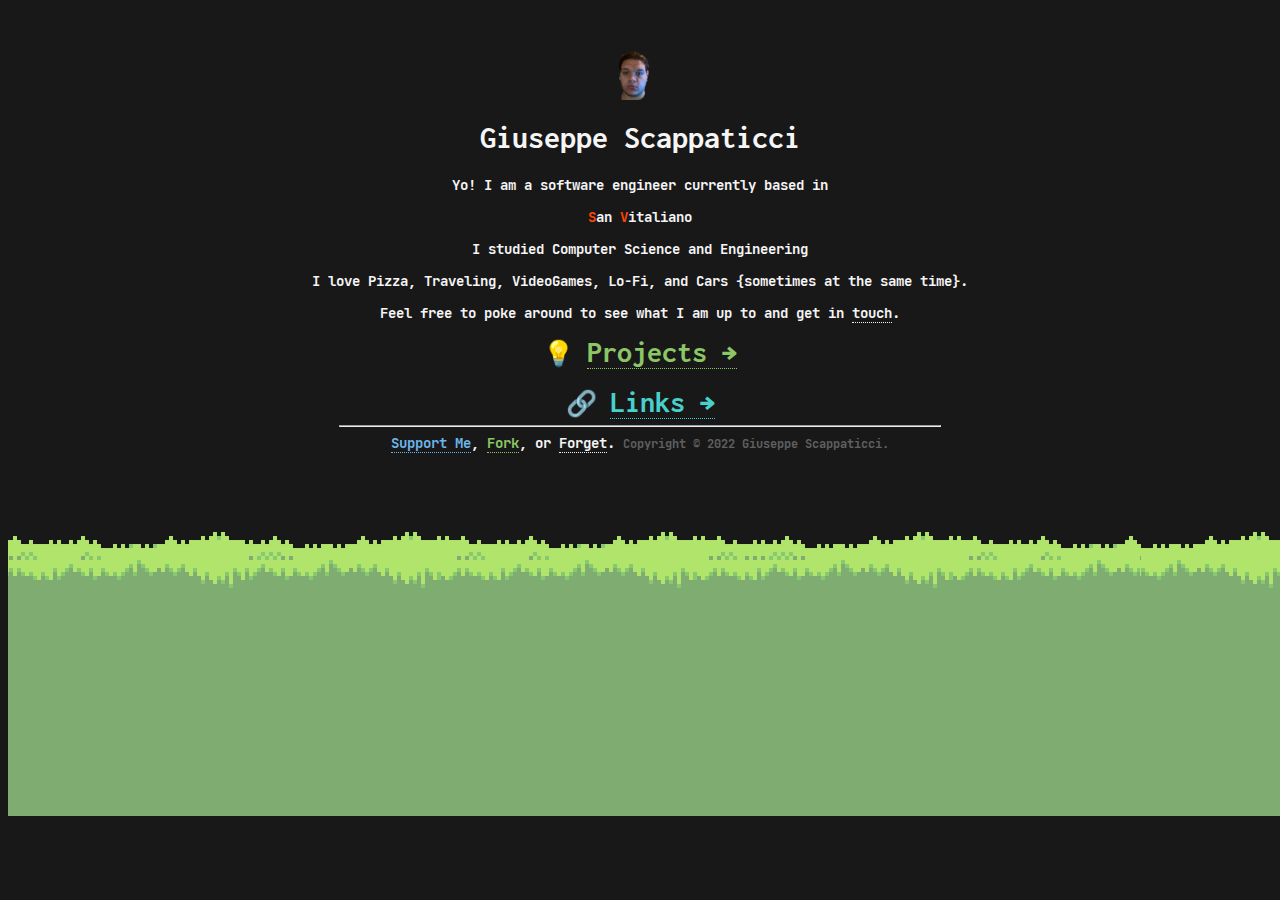
<file: index.html>
<html>
    <head>

        <link rel = "stylesheet" href = "css/cssFile.css"/>

        <title>Giuseppe Scappaticci</title>
    </head>
    <body>
        <div class="ruotatesta">
            <a href="index.html"><img src="img/superbeppe1.png"></a>
        </div>

        <div>
            <h1 class="title" id="colorTitle">Giuseppe Scappaticci</h1>
        </div>

        <div class="contenuto">
            <p>Yo! I am a software engineer currently based in </p><span id="sanVitaliano">S</span>an <span id="sanVitaliano">V</span>italiano 
            <p>I studied Computer Science and Engineering</p>
            <p>I love Pizza, Traveling, VideoGames, Lo-Fi, and Cars {sometimes at the same time}.</p>
            <p>Feel free to poke around to see what I am up to and get in <a id="touch" href="links.html">touch</a>.</p>
        </div>

        <div class="tag">
            <small class="emoji">&#128161; </small><b><a id="prog" href="projects.html">Projects &#8594;</a></b>
        </div>
        
        <br>
        
        <div class="tag">
            <small class="emoji">&#128279; </small><b><a id="links" href="links.html">Links &#8594;</a></b>
        </div>

        <div class="meme">
            <hr id="linietta1">
            <a id="twitter" href="https://paypal.me/giuseppescappaticci?locale.x=en_IT" target="_blank"><span>Support Me</span></a>,
            <a id="github" href="https://github.com/leixien" target="_blank"><span>Fork</span></a>, or
            <a id="touch" href="forget.html"><span>Forget</span></a>.
            <span><small id="copyright">Copyright &copy; 2022 Giuseppe Scappaticci.</small></span>
        </div>

        <div id="erba">
            <img src="img/grass.png">
        </div>

    </body>
</html>
</file>
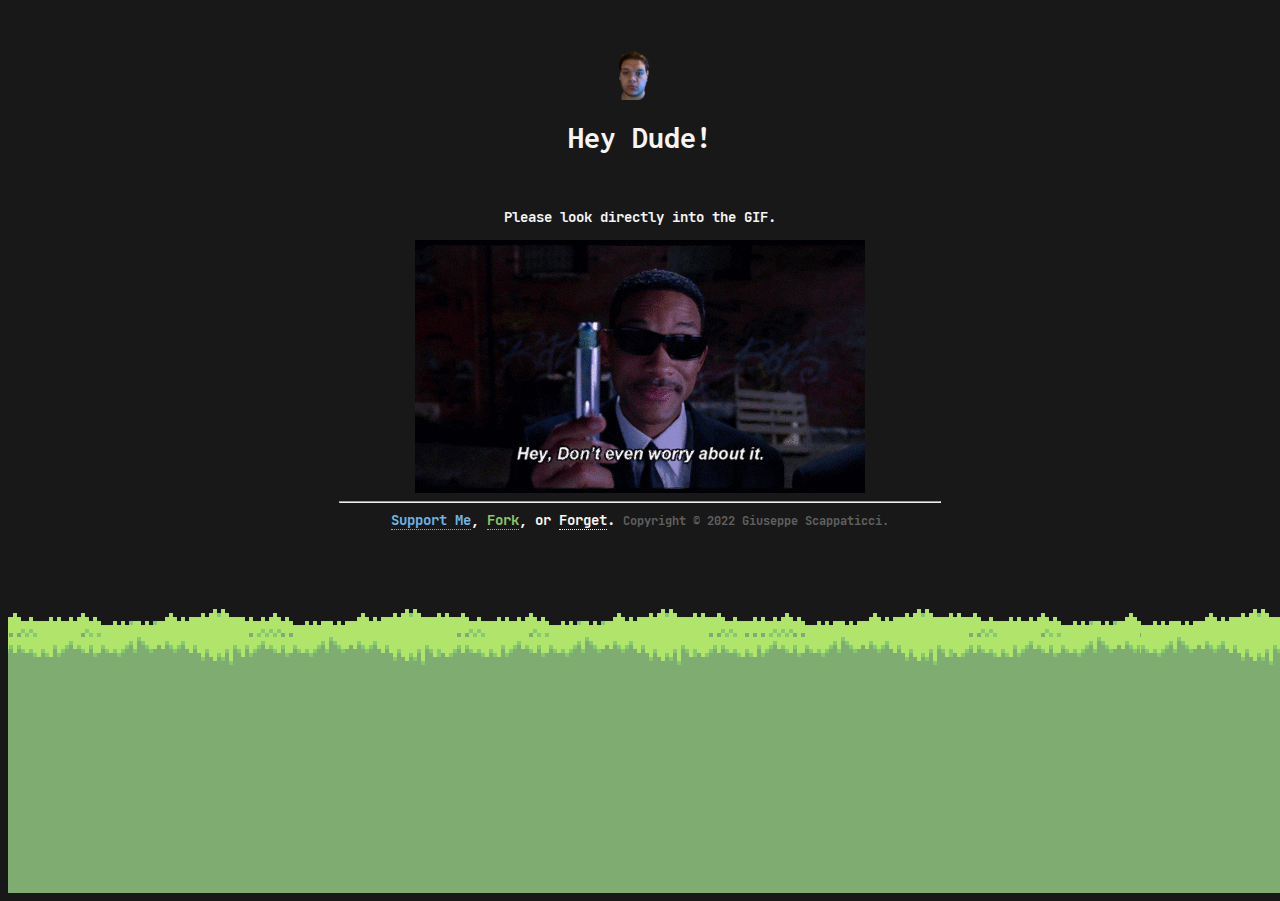
<file: forget.html>
<html>
<html>
<head>

    <link rel = "stylesheet" href = "css/cssFile.css"/>

    <title>Forget</title>
</head>
<body>

    <div class="ruotatesta">
        <a href="index.html"><img src="img/superbeppe1.png"></a>
    </div>
    
    <div>
        <h1 id="colorTitle" class="title">Hey Dude!</h1>
    </div>
<br>
    <div class="contenuto">
        <p><b>Please</b> look directly into the GIF.</p>
        <img src="img/forget.gif">
    </div>

    <hr id="linietta1">

    <div class="meme">
        <a id="twitter" href="https://paypal.me/giuseppescappaticci?locale.x=en_IT" target="_blank"><span>Support Me</span></a>,
        <a id="github" href="https://github.com/leixien" target="_blank"><span>Fork</span></a>, or
        <a id="touch" href="forget.html"><span>Forget</span></a>.
        <span><small id="copyright">Copyright &copy; 2022 Giuseppe Scappaticci.</small></span>
    </div>
    
    <div id="erba">
        <img src="img/grass.png">
    </div>

    
</body>

</html>
<html>
</file>
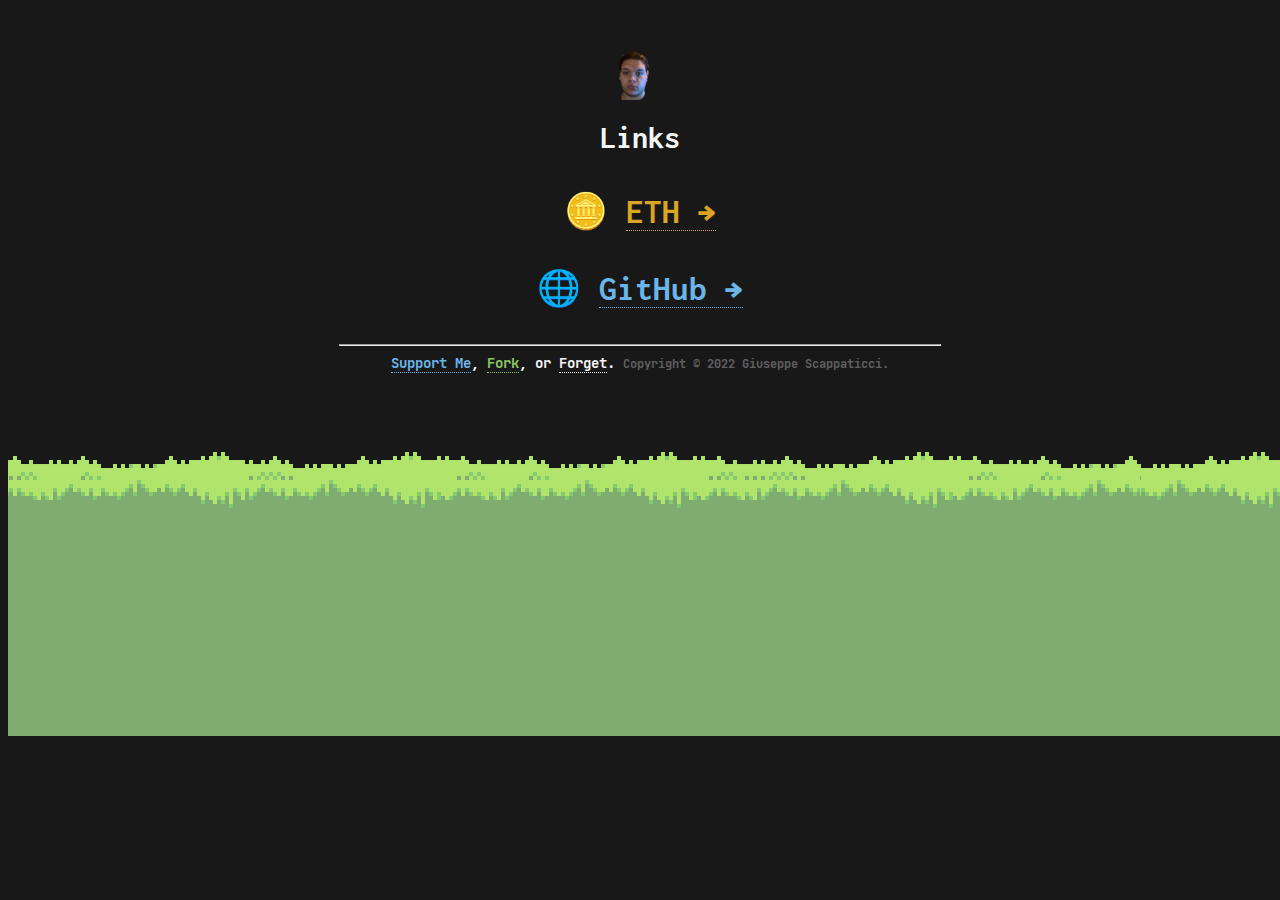
<file: links.html>
<!DOCTYPE html>
<html>
<head>

    <link rel = "stylesheet" href = "css/cssFile.css"/>

    <title>Links</title>
</head>
<body>

    <div class="ruotatesta">
        <a href="index.html"><img src="img/superbeppe1.png"></a>
    </div>
    
    <div>
        <h1 class="title" id="colorTitle">Links</h1>
    </div>

    <div class="tag">

        <h3 id="eth">
            &#129689;&nbsp;<a id="eth" href="https://etherscan.io/address/0xF2BC8657252FF64D24CaC80B8195d411627Ba1F5" target="_blank">ETH &#8594;</a>
        </h3>

        <h3 id="twitter">&#127760;&nbsp;<a id="twitter" href="https://github.com/leixien" target="_blank">GitHub &#8594;</a></h3>
    </div>

    <hr id="linietta1">

    <div class="meme">
        <a id="twitter" href="https://paypal.me/giuseppescappaticci?locale.x=en_IT" target="_blank"><span>Support Me</span></a>,
        <a id="github" href="https://github.com/leixien" target="_blank"><span>Fork</span></a>, or
        <a id="touch" href="forget.html"><span>Forget</span></a>.
        <span><small id="copyright">Copyright &copy; 2022 Giuseppe Scappaticci.</small></span>
    </div>
    
    <div id="erba">
        <img src="img/grass.png">
    </div>
    
</body>

</html>
</file>
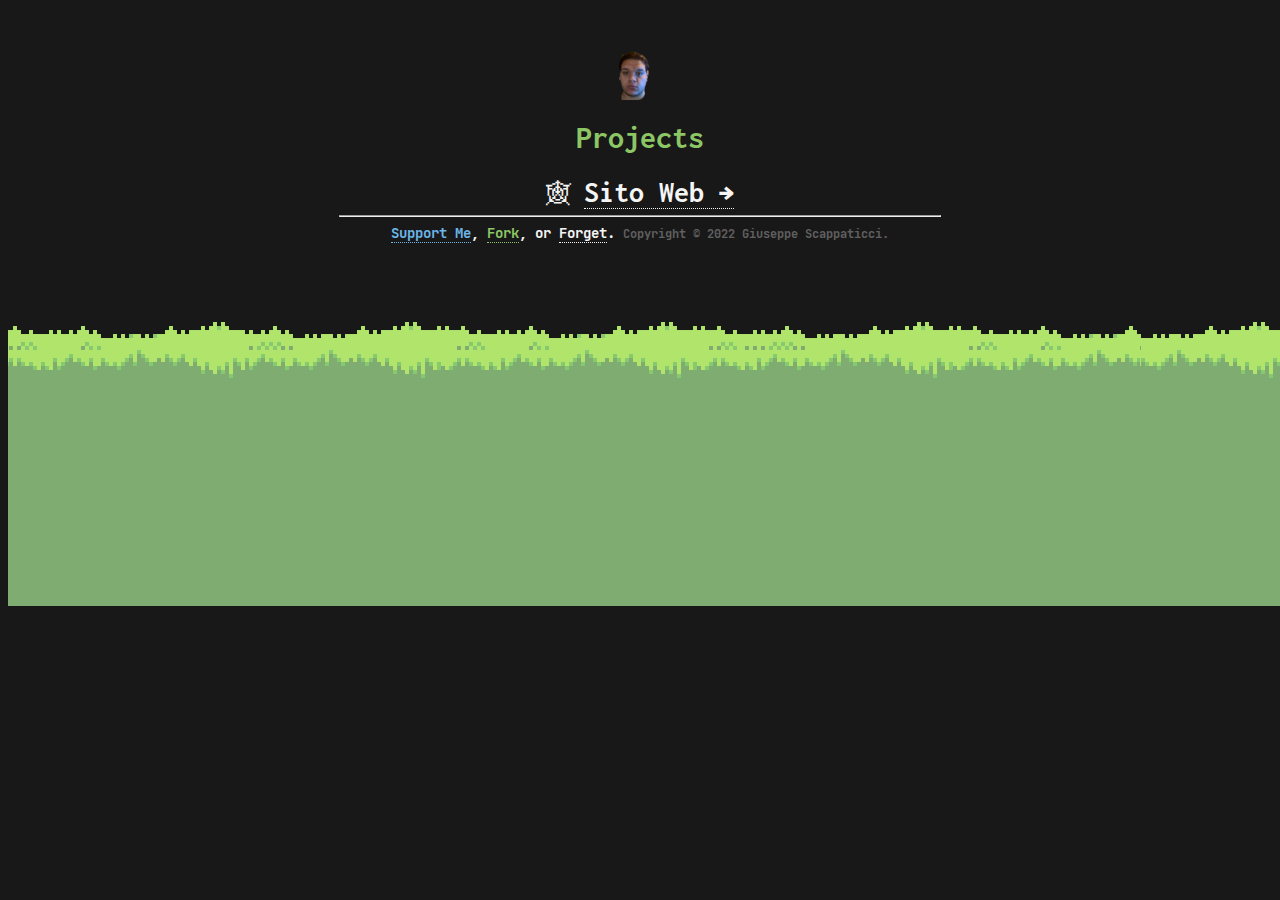
<file: projects.html>
<!DOCTYPE html>
<html>
<head>

    <link rel = "stylesheet" href = "css/cssFile.css"/>

    <title>Projects</title>
</head>
    <div class="ruotatesta">
        <a href="index.html"><img src="img/superbeppe1.png"></a>
    </div>

    <div>
        <h1 id="prog">Projects</h1>
    </div>

    <div class="tag">
        <small id="touch" class="emoji">&#128376; </small><b><a id="touch" href="website.html">Sito Web &#8594;</a></b>
    </div>

    <div class="meme">
        <hr id="linietta1">
        <a id="twitter" href="https://paypal.me/giuseppescappaticci?locale.x=en_IT" target="_blank"><span>Support Me</span></a>,
        <a id="github" href="https://github.com/leixien" target="_blank"><span>Fork</span></a>, or
        <a id="touch" href="forget.html"><span>Forget</span></a>.
        <span><small id="copyright">Copyright &copy; 2022 Giuseppe Scappaticci.</small></span>
    </div>

    <div id="erba">
        
        <img src="img/grass.png">
    </div>

</body>
</html>
</file>
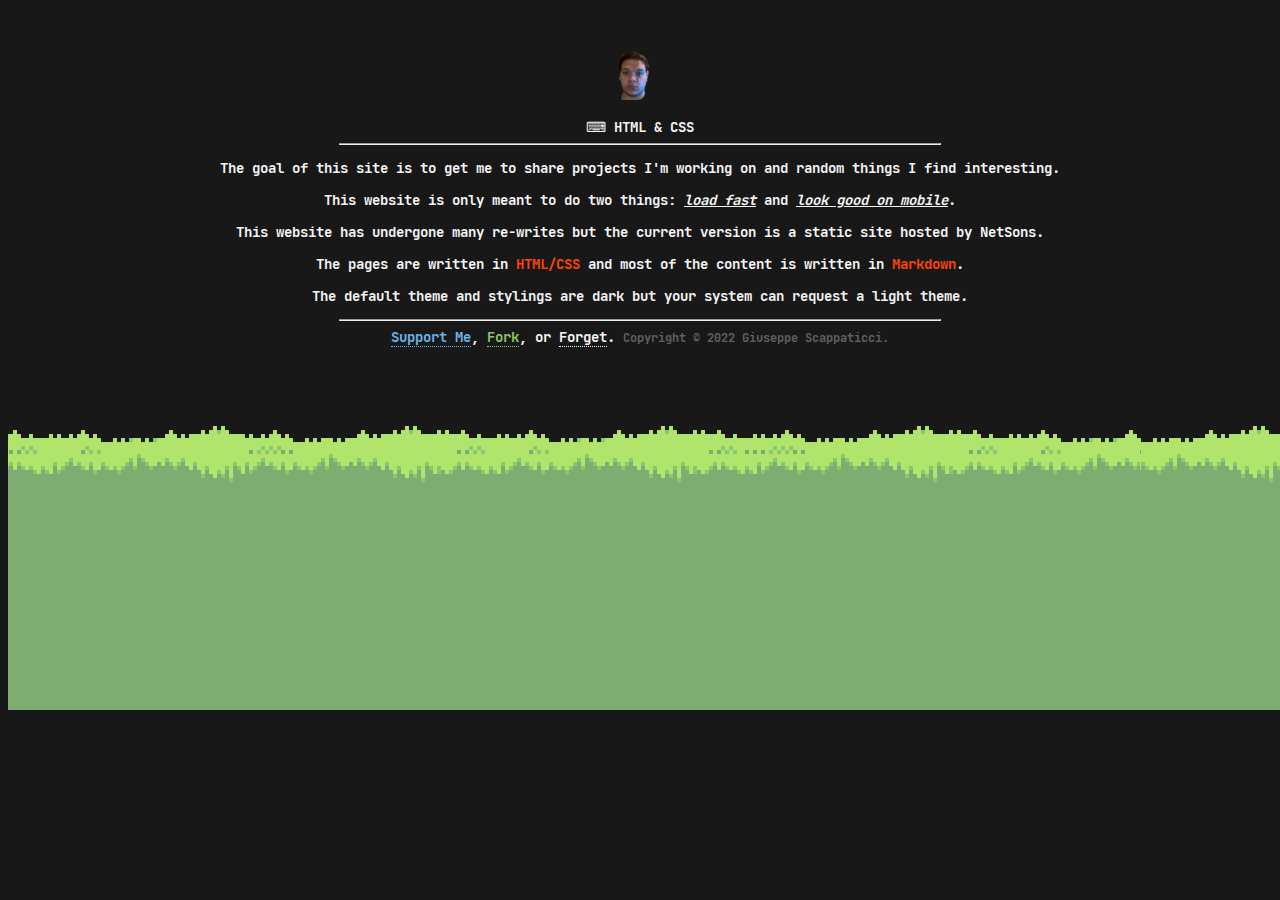
<file: website.html>
<html>
<head>

    <link rel = "stylesheet" href = "css/cssFile.css"/>

    <title>WebSite</title>
</head>
    <div class="ruotatesta">
        <a href="index.html"><img src="img/superbeppe1.png"></a>
    </div>
    </br>
    <div class="contenuto">
        &#9000;<span id="text"> HTML & CSS</span>
        <hr id="linietta1">
        <p>The goal of this site is to get me to share projects I'm working on and random things I find interesting.</p>
        <p>This website is only meant to do two things: <b><i><U>load fast</U></i></b> and <b><i><U>look good on mobile</U></i></b>.</p>
        <p>This website has undergone many re-writes but the current version is a static site hosted by NetSons.</p> 
        <p>The pages are written in <span id="sanVitaliano">HTML/CSS</span> and most of the content is written in <span id="sanVitaliano">Markdown</span>.</p>
        <p>The default theme and stylings are dark but your system can request a light theme.</p>

    </div>

    <div class="meme">
        <hr id="linietta1">
        <a id="twitter" href="https://paypal.me/giuseppescappaticci?locale.x=en_IT" target="_blank"><span>Support Me</span></a>,
        <a id="github" href="https://github.com/leixien" target="_blank"><span>Fork</span></a>, or
        <a id="touch" href="forget.html"><span>Forget</span></a>.
        <span><small id="copyright">Copyright &copy; 2022 Giuseppe Scappaticci.</small></span>
    </div>

    <div id="erba">
        <img src="img/grass.png">
    </div>

</body>
</html>
</file>
<file: css/cssFile.css>
@font-face {
    font-family: "Inconsolata";
    src: url("../fonts/Inconsolata.ttf");
    font-display: swap;
}

@font-face {
    font-family: 'JetBrains Mono';
    src: url("../fonts/JetBrainsMono-Bold.ttf");
    font-display: swap;
}

body{
    background-color: rgb(24, 24, 24);
}

.ruotatesta{
    margin:0px auto;
    width:50px;
    height:50px;  
    margin-top:50px;
    overflow: hidden;
    transition-duration: 0.8s;
    transition-property: transform;
}

.ruotatesta:hover {
    transform: rotate(360deg);
}
    
@keyframes ruota {
    from {top: 0px;}
    to {top: 1200px;}
}

.contenuto{
    text-align: center;
    font-family: "JetBrains Mono", monospace;
    font-size: 14px;
    color: whitesmoke;
    max-width: 100%;
}

.tag{
    font-family: 'Inconsolata', serif;
    text-align: center;
    font-size: 30px;
    max-width: 100%;
}

.emoji{
    width: 200px;
    height: 200px;
    margin: 0 auto;
    align-items: center;
    width: fit-content;
}

.h3::before{
    margin-right: 0.5em;
}

.meme{
    text-align: center;
    font-family: "JetBrains Mono", monospace;
    font-size: 14px;
    color: whitesmoke;
}

.title{
    font-family: 'Inconsolata', serif;
    text-align: center;
}

#erba{
        bottom: auto;
        left: -1px;
        width:100%;
}

.contenuto a:hover{border-bottom: solid;}
.tag a:hover{border-bottom: solid;}
.meme a:hover{border-bottom: solid;}

a:link {
    border-bottom: dotted 1px;
    text-decoration: none;
    color: inherit;
}

#prog{
    color: #8cc665; 
    font-family: "Inconsolata", serif;
    text-align: center;
}

/*Colori*/
#sanVitaliano {color: orangered;}
#copyright {color: rgb(96, 96, 96);}
#github {color: #8cc665;}
#touch{color: whitesmoke;}
#linietta1{width: 600px;}
#twitter{color: #6CB5E8;}
#eth{color: goldenrod;}
#links{color: mediumturquoise;}
#colorTitle{color: whitesmoke;}

/*change font size on differnet device
@media screen and (min-width: 768px) {
    body{
        font-family: 'Lato', sans-serif;
        font-size: 20px;
    }
    
}

@media screen and (max-width: 768px) {
        body{
            font-family: 'Lato', sans-serif;
            font-size: 18px;
        }
}*/
</file>
